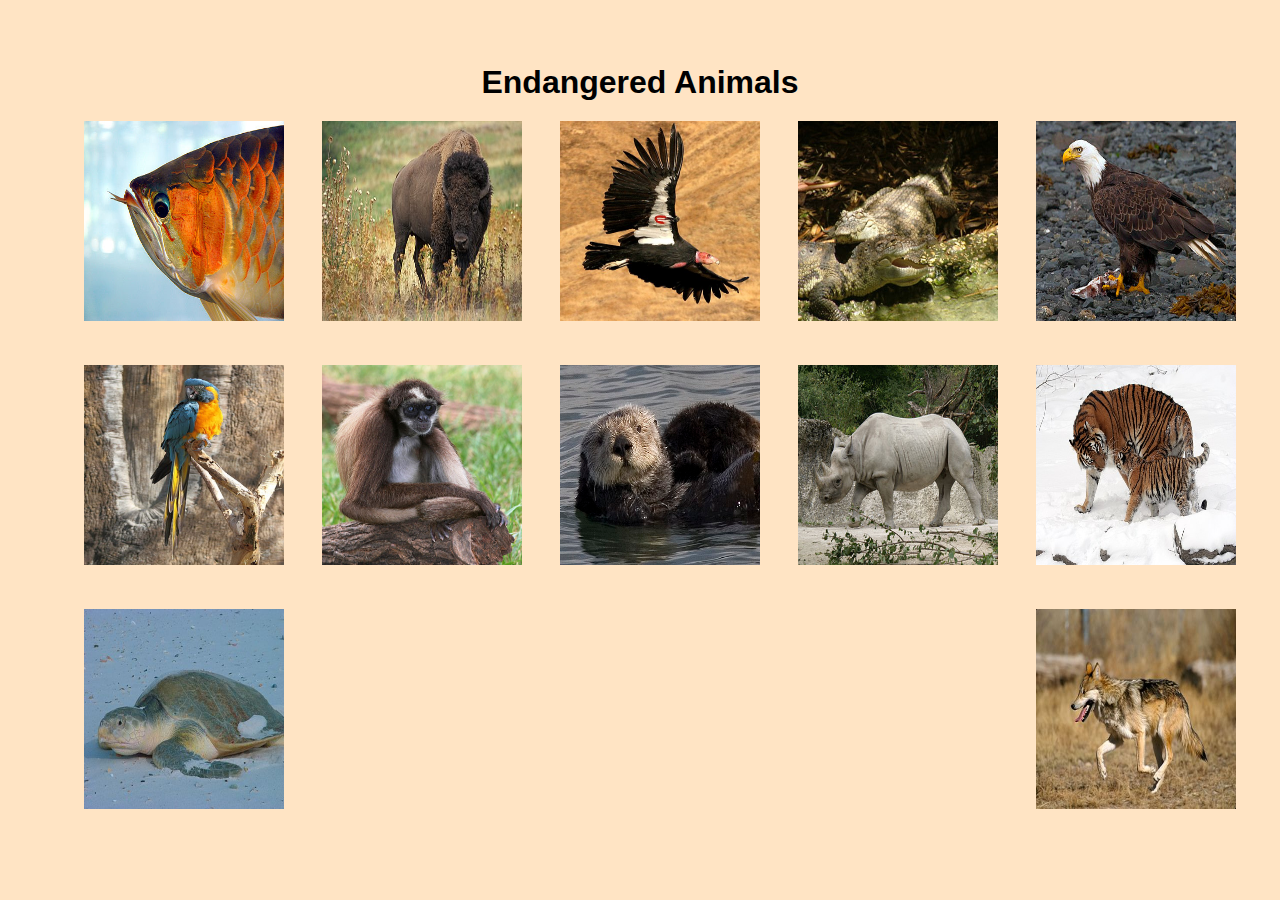
<file: exotic_animals/index.html>
<!DOCTYPE html>
<html lang="en">
<head>
  <meta charset="UTF-8">
  <meta http-equiv="X-UA-Compatible" content="IE=edge">
  <meta name="viewport" content="width=device-width, initial-scale=1.0">
  <link rel="stylesheet" href="style.css">
  <title>Endangered Animals</title>
</head>
<body>
  <h1>Endangered Animals</h1>
  <div id="wrapper">
    <figure>
      <img src="images/arowana.png" alt="arowana">
      <figcaption>The Asian arowana (Scleropages formosus) comprises several phenotypic varieties of freshwater fish distributed geographically across Southeast Asia.[1] While most consider the different varieties to belong to a single species,[2][3][4][1][5] work by Pouyaud et al. (2003)[6] differentiates these varieties into multiple species.</figcaption>
    </figure>
    <figure>
      <img src="images/bison.png" alt="bison">
      <figcaption>The American bison or simply bison (Bison bison), also commonly known as the American buffalo or simply buffalo, is an American species of bison that once roamed North America in vast herds. Its historical range, by 9000 BC, is described as the great bison belt, a tract of rich grassland that ran from Alaska to the Gulf of Mexico, east to the Atlantic Seaboard (nearly to the Atlantic tidewater in some areas) as far north as New York and south to Georgia and, according to some sources, further south to Florida, with sightings in North Carolina near Buffalo Ford on the Catawba River as late as 1750.</figcaption>
    </figure>
    <figure>
      <img src="images/condor.png" alt="condor">
      <figcaption>The California condor (Gymnogyps californianus) is a New World vulture and the largest North American land bird. It became extinct in the wild in 1987 when all remaining wild individuals were captured, but has since been reintroduced to northern Arizona and southern Utah (including the Grand Canyon area and Zion National Park), the coastal mountains of central and southern California, and northern Baja California in Mexico. Although four other fossil members are known, it is the only surviving member of the genus Gymnogyps. The species is listed by the IUCN as Critically Endangered.</figcaption>
    </figure>
    <figure>
      <img src="images/crocodile.png" alt="crocodile">
      <figcaption>The Siamese crocodile (Crocodylus siamensis) is a medium-sized freshwater crocodile native to Indonesia (Borneo and possibly Java), Brunei, East Malaysia, Laos, Cambodia, Myanmar, Thailand and Vietnam. The species is critically endangered and already extirpated from many regions. Its other common names include Siamese freshwater crocodile, Singapore small-grain, and soft-belly</figcaption>
    </figure>
    <figure>
      <img src="images/eagle.png" alt="eagle">
      <figcaption>The bald eagle (Haliaeetus leucocephalus) is a bird of prey found in North America. A sea eagle, it has two known subspecies and forms a species pair with the white-tailed eagle (Haliaeetus albicilla). Its range includes most of Canada and Alaska, all of the contiguous United States, and northern Mexico. It is found near large bodies of open water with an abundant food supply and old-growth trees for nesting.</figcaption>
    </figure>
    <figure>
      <img src="images/macaw.png" alt="macaw">
      <figcaption>The blue-throated macaw (Ara glaucogularis; previously Ara caninde), also known as the Caninde macaw or Wagler's macaw,[2] is a macaw endemic to a small area of north-central Bolivia, known as Los Llanos de Moxos. In 2014 this species was designated by law [3] as a natural patrimony of Bolivia, where it is known as barba azul, which means 'blue beard' in Spanish.</figcaption>
    </figure>
    <figure>
      <img src="images/monkey.png" alt="monkey">
      <figcaption>The brown spider monkey or variegated spider monkey (Ateles hybridus) is a critically endangered species of spider monkey, a type of New World monkey, from forests in northern Colombia and northwestern Venezuela.</figcaption>
    </figure>
    <figure>
      <img src="images/otter.png" alt="otter">
      <figcaption>The sea otter (Enhydra lutris) is a marine mammal native to the coasts of the northern and eastern North Pacific Ocean. Adult sea otters typically weigh between 14 and 45 kg (31 and 99 lb), making them the heaviest members of the weasel family, but among the smallest marine mammals. Unlike most marine mammals, the sea otter's primary form of insulation is an exceptionally thick coat of fur, the densest in the animal kingdom. Although it can walk on land, the sea otter is capable of living exclusively in the ocean.</figcaption>
    </figure>
    <figure>
      <img src="images/rhino.png" alt="rhino">
      <figcaption>The black rhinoceros or hook-lipped rhinoceros (Diceros bicornis) is a species of rhinoceros, native to eastern and southern Africa including Angola, Botswana, Kenya, Malawi, Mozambique, Namibia, South Africa, Eswatini, Tanzania, Zambia, and Zimbabwe. Although the rhinoceros is referred to as black, its colours vary from brown to grey.</figcaption>
    </figure>
    <figure>
      <img src="images/tiger.png" alt="tiger">
      <figcaption>he Siberian tiger is a tiger from a specific population of the Panthera tigris tigris subspecies native to the Russian Far East, Northeast China,[3] and possibly North Korea.[4] It once ranged throughout the Korean Peninsula, north China, and eastern Mongolia. The population currently inhabits mainly the Sikhote-Alin mountain region in southwest Primorye Province in the Russian Far East.</figcaption>
    </figure>
    <figure>
      <img src="images/turtle.png" alt="turtle">
      <figcaption>Kemp's ridley sea turtle[3] (Lepidochelys kempii), also called the Atlantic ridley sea turtle, is the rarest species of sea turtle and is the world's most endangered species of sea turtles. It is one of two living species in the genus Lepidochelys (the other one being L. olivacea, the olive ridley sea turtle).</figcaption>
    </figure>
    <figure>
      <img src="images/wolf.png" alt="wolf">
      <figcaption>The Mexican wolf (Canis lupus baileyi), also known as the lobo,[a] is a subspecies of gray wolf native to southeastern Arizona and southern New Mexico in the United States, and northern Mexico; it also previously ranged into western Texas. It is the smallest of North America's gray wolves,[2] and is similar to the extinct Great Plains wolf (C. l. nubilus), though it is distinguished by its smaller, narrower skull and its darker pelt, which is yellowish-gray and heavily clouded with black over the back and tail</figcaption>
    </figure>
  </div>
  <script src="script.js"></script>
</body>
</html>
</file>
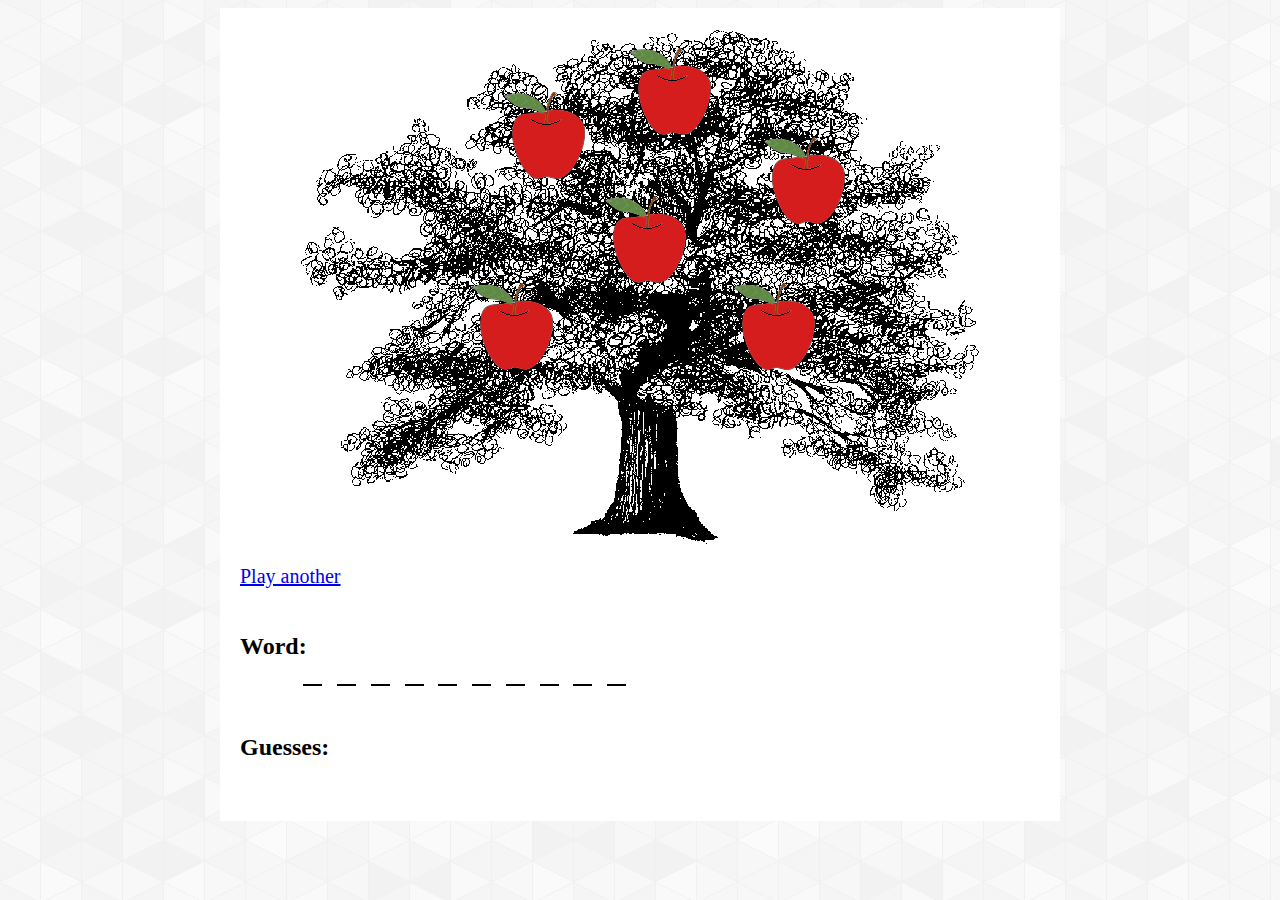
<file: guess-a-word/index.html>
<!doctype html>
<html lang="en-US">
  <head>
    <title>Guess-a-word</title>
    <meta charset="UTF-8" />
    <link rel="stylesheet" href="stylesheets/game.css" />
    <script src="https://ajax.googleapis.com/ajax/libs/jquery/1.11.2/jquery.min.js"></script>
  </head>
  <body>
    <main>
      <div id="tree">
        <div id="apples"></div>
      </div>
      <p id="message"></p>
      <p><a id="replay" href="#">Play another</a></p>

      <h2>Word:</h2>
      <div id="spaces">
        
      </div>

      <h2>Guesses:</h2>
      <div id="guesses">
  
      </div>
    </main>
    <script src="javascripts/game.js"></script>
  </body>
</html>
</file>
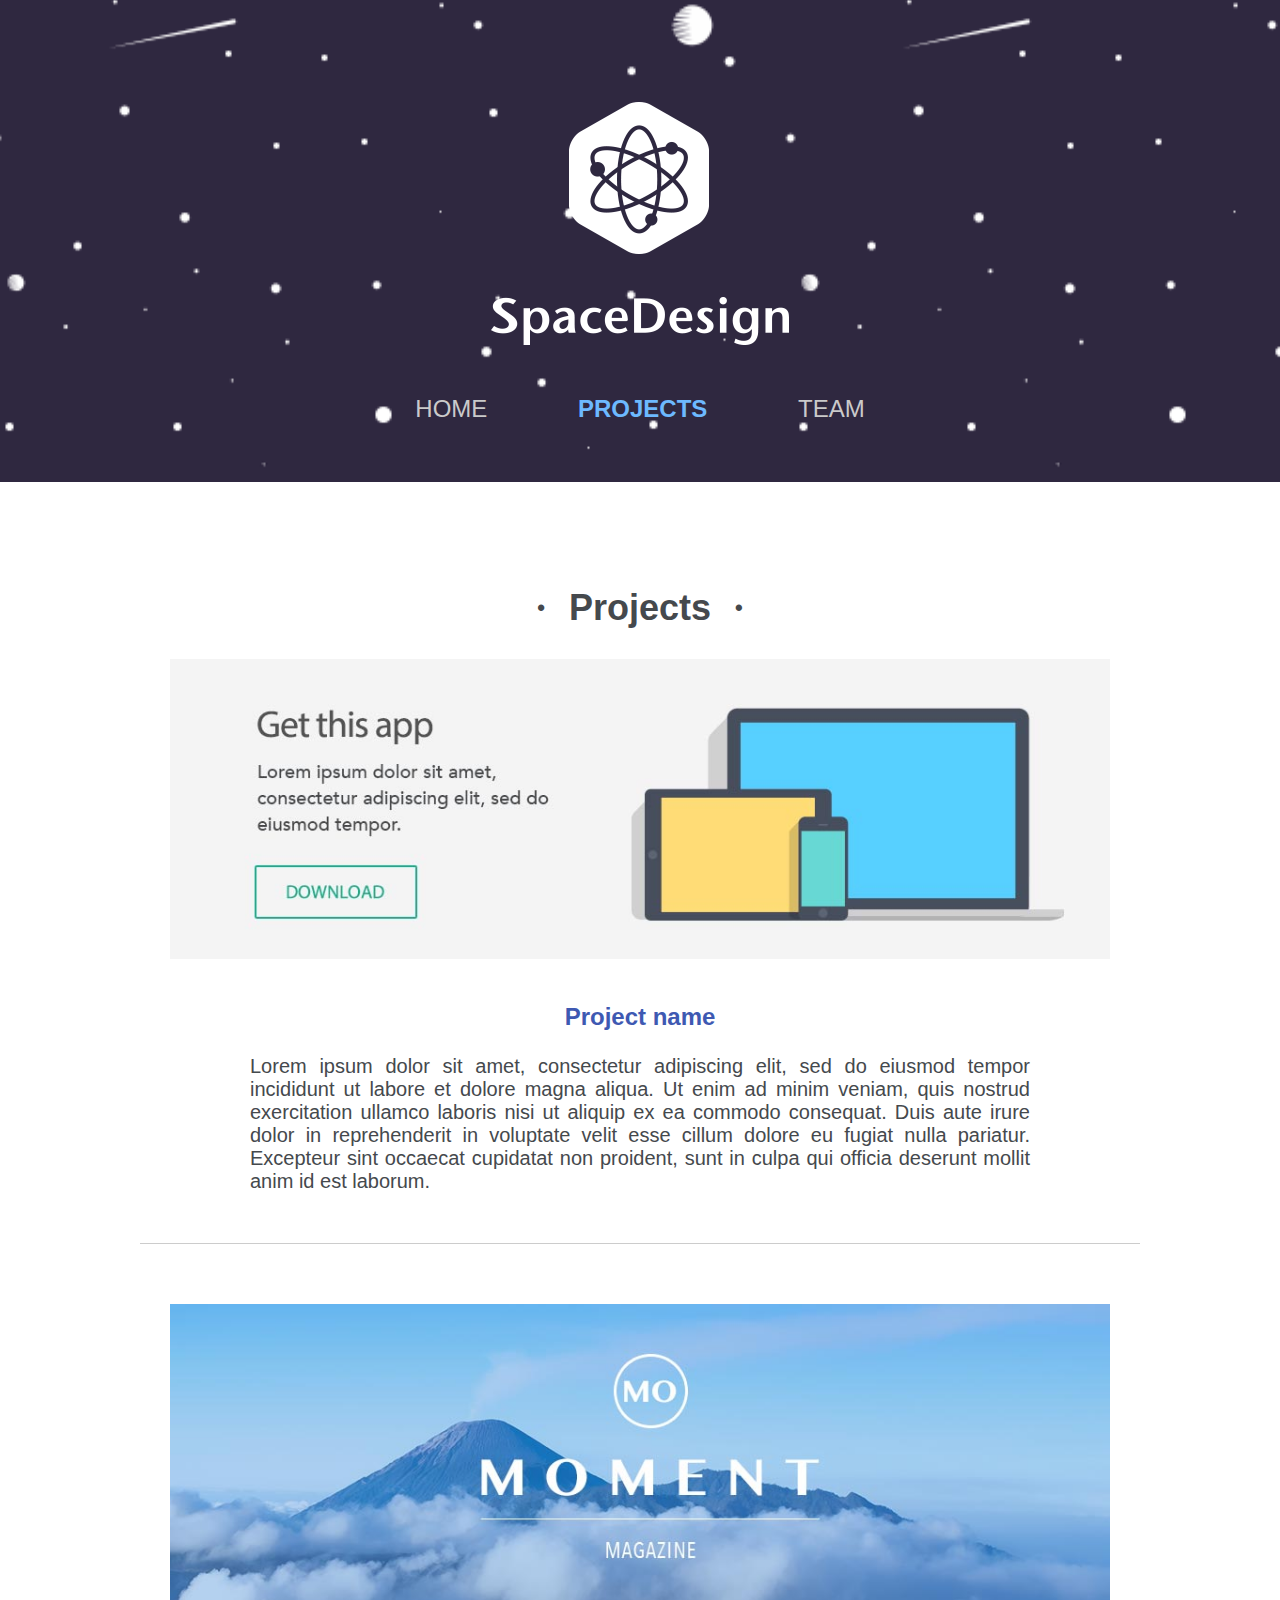
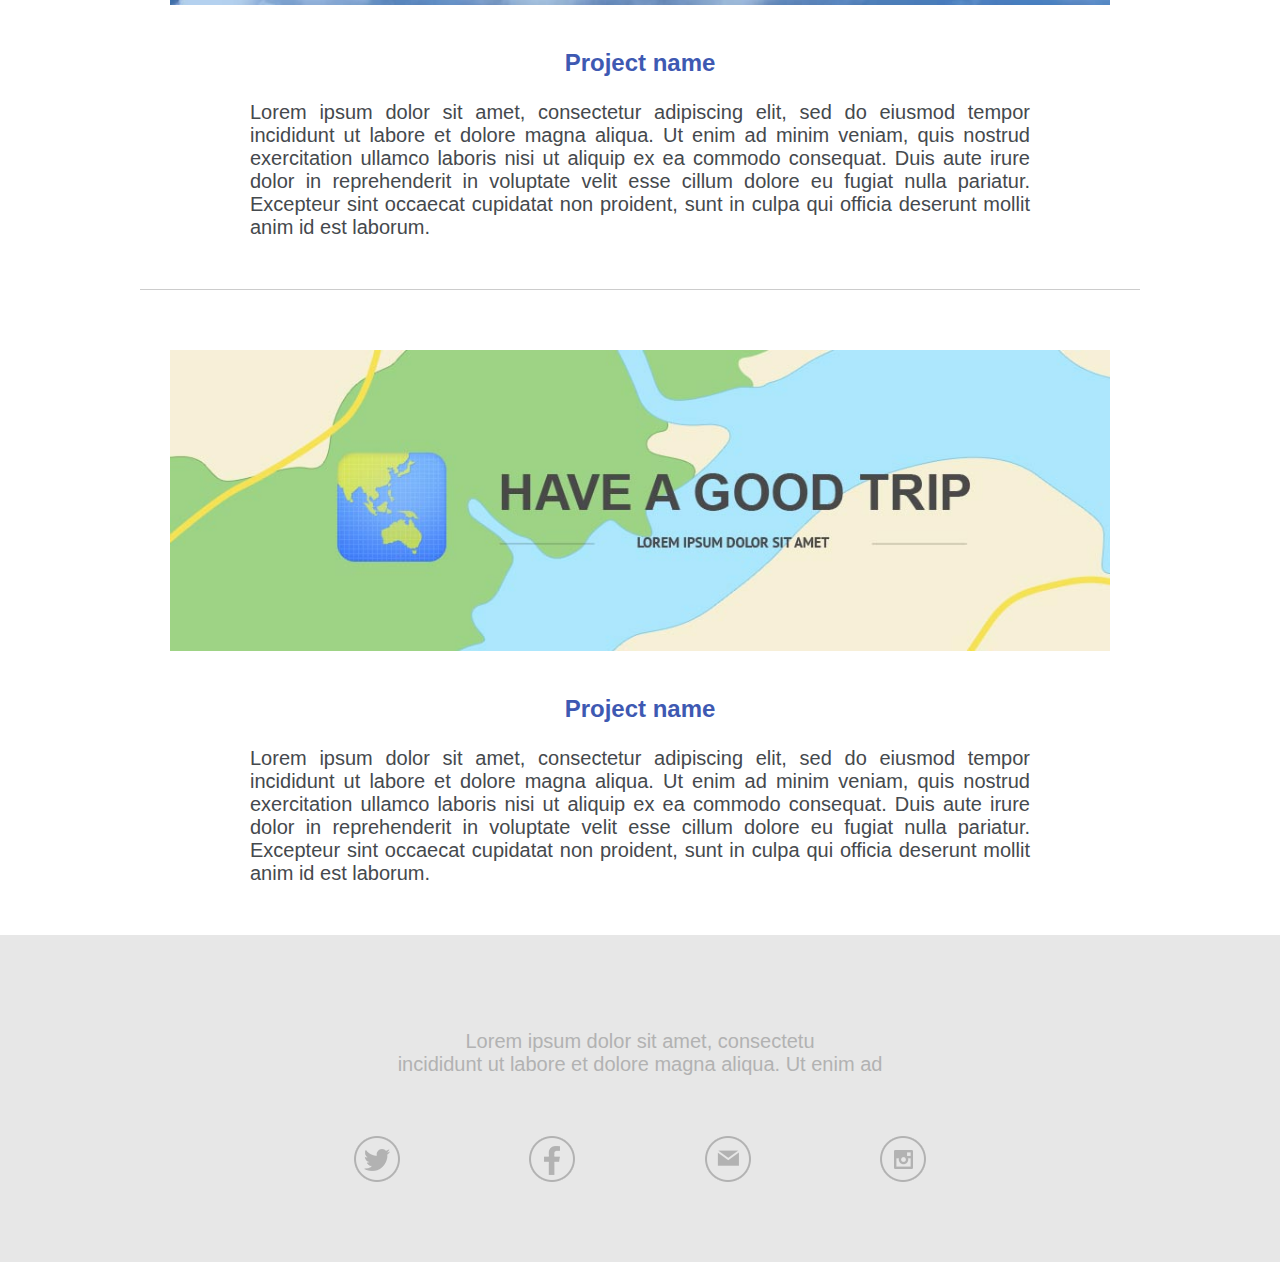
<file: company_site/projects.html>
<!DOCTYPE html>
<html lang="en-US">
  <head>
    <title>Space Design | Projects</title>
    <meta charset="UTF-8" />
    <meta name="viewport" content="initial-scale=1.0" />
    <link rel="stylesheet" href="site.css" />
  </head>
  <body>
    <header>
      <h1>
        <a href="home.html">SpaceDesign</a>
      </h1>
      <nav>
        <ul>
          <li><a href="home.html">Home</a></li>
          <li><a href="projects.html" class="active">Projects</a></li>
          <li><a href="team.html">Team</a></li>
        </ul>
      </nav>
    </header>

    <main>
      <div id="projects" class="column">
        <h2>Projects</h2>
        <article>
          <figure>
            <img src="images/img_project_app.jpg" alt="Get this app" />
          </figure>
          <h3>Project name</h3>
          <p>Lorem ipsum dolor sit amet, consectetur adipiscing elit, sed do eiusmod tempor incididunt ut labore et dolore magna aliqua. Ut enim ad minim veniam, quis nostrud exercitation ullamco laboris nisi ut aliquip ex ea commodo consequat. Duis aute irure dolor in reprehenderit in voluptate velit esse cillum dolore eu fugiat nulla pariatur. Excepteur sint occaecat cupidatat non proident, sunt in culpa qui officia deserunt mollit anim id est laborum.</p>
        </article>

        <article>
          <figure>
            <img src="images/img_project_moment.jpg" alt="Moment Magazine" />
          </figure>
          <h3>Project name</h3>
          <p>Lorem ipsum dolor sit amet, consectetur adipiscing elit, sed do eiusmod tempor incididunt ut labore et dolore magna aliqua. Ut enim ad minim veniam, quis nostrud exercitation ullamco laboris nisi ut aliquip ex ea commodo consequat. Duis aute irure dolor in reprehenderit in voluptate velit esse cillum dolore eu fugiat nulla pariatur. Excepteur sint occaecat cupidatat non proident, sunt in culpa qui officia deserunt mollit anim id est laborum.</p>
        </article>

        <article>
          <figure>
            <img src="images/img_project_map.jpg" alt="Have a good trip" />
          </figure>
          <h3>Project name</h3>
          <p>Lorem ipsum dolor sit amet, consectetur adipiscing elit, sed do eiusmod tempor incididunt ut labore et dolore magna aliqua. Ut enim ad minim veniam, quis nostrud exercitation ullamco laboris nisi ut aliquip ex ea commodo consequat. Duis aute irure dolor in reprehenderit in voluptate velit esse cillum dolore eu fugiat nulla pariatur. Excepteur sint occaecat cupidatat non proident, sunt in culpa qui officia deserunt mollit anim id est laborum.</p>
        </article>
      </div>
    </main>

    <footer>
      <p>
        Lorem ipsum dolor sit amet, consectetu
        <br />
        incididunt ut labore et dolore magna aliqua. Ut enim ad
      </p>
      <ul>
        <li><a href="#" class="twitter">Twitter</a></li>
        <li><a href="#" class="facebook">Facebook</a></li>
        <li><a href="#" class="email">Email</a></li>
        <li><a href="#" class="instagram">Instagram</a></li>
      </ul>
    </footer>
  </body>
</html>
</file>
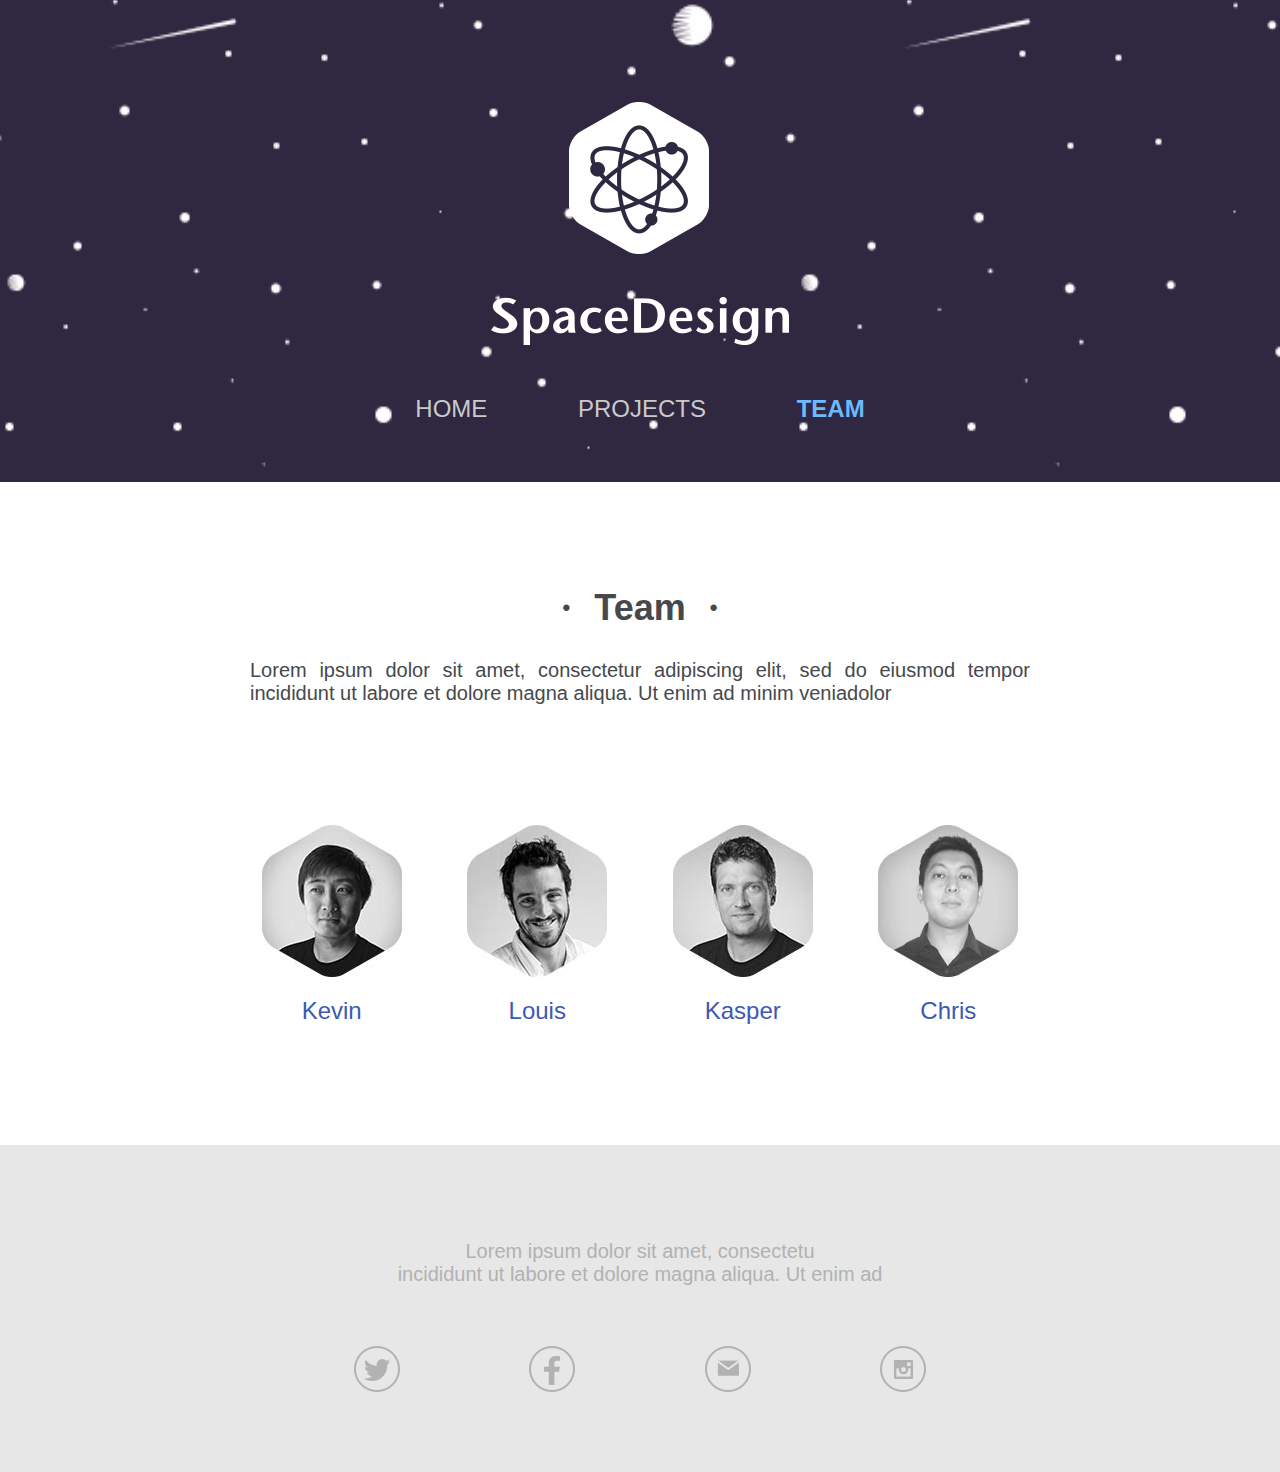
<file: company_site/team.html>
<!DOCTYPE html>
<html lang="en-US">
  <head>
    <title>Space Design | Team</title>
    <meta charset="UTF-8" />
    <meta name="viewport" content="initial-scale=1.0" />
    <link rel="stylesheet" href="site.css" />
  </head>
  <body>
    <header>
      <h1>
        <a href="home.html">SpaceDesign</a>
      </h1>
      <nav>
        <ul>
          <li><a href="home.html">Home</a></li>
          <li><a href="projects.html">Projects</a></li>
          <li><a href="team.html" class="active">Team</a></li>
        </ul>
      </nav>
    </header>

    <main>
      <div id="team" class="column">
        <article>
          <h2>Team</h2>
          <p>Lorem ipsum dolor sit amet, consectetur adipiscing elit, sed do eiusmod tempor incididunt ut labore et dolore magna aliqua. Ut enim ad minim veniadolor</p>
          <ul>
            <li>
              <a href="#">
                <img src="images/img_kevin.jpg" alt="Kevin Wang" />
                Kevin
              </a>
            </li>
            <li>
              <a href="#">
                <img src="images/img_louis.jpg" alt="Louis Burton" />
                Louis
              </a>
            </li>
            <li>
              <a href="#">
                <img src="images/img_kasper.jpg" alt="Kasper Salto" />
                Kasper
              </a>
            </li>
            <li>
              <a href="#">
                <img src="images/img_chris.jpg" alt="Chris Lee" />
                Chris
              </a>
            </li>
          </ul>
        </article>
      </div>
    </main>

    <footer>
      <p>
        Lorem ipsum dolor sit amet, consectetu
        <br />
        incididunt ut labore et dolore magna aliqua. Ut enim ad
      </p>
      <ul>
        <li><a href="#" class="twitter">Twitter</a></li>
        <li><a href="#" class="facebook">Facebook</a></li>
        <li><a href="#" class="email">Email</a></li>
        <li><a href="#" class="instagram">Instagram</a></li>
      </ul>
    </footer>
  </body>
</html>
</file>
<file: exotic_animals/style.css>
*, ::before, ::after {
  margin: 0;
  padding: 0;
  box-sizing: border-box;
}

body {
  background-color: bisque;
  font-family: Verdana, Geneva, Tahoma, sans-serif;
  padding: 5%;
}

h1 {
  text-align: center;
}

#wrapper {
  height: 80%;
  width: 100%;
  display: flex;
  flex-direction: row;
  justify-content: space-between;
  flex-wrap: wrap;
}

img {
  display: inline-flex;
  height: 200px;
  width: 200px;
  margin: 10%;
}

figcaption {
  display: none;
  padding: 10px;
  border-radius: 4px;
  background: rgba(0, 0, 20, 0.7);
  color: #fff;
  z-index: 5;
}

.tooltip {
  display: flex;
  flex-flow: wrap;
  position: fixed;
  left: 50%;
  top: 50%;
  transform: translate(-50%, -50%);
  z-index: 1;
}
</file>
<file: guess-a-word/stylesheets/game.css>
body {
  /*background-image: url("[data-uri]");*/
  background-color: #f0f0f0;background-image:url('[data-uri]');
  background-repeat: repeat;
}

body.win {
  background-color: #0066cc;
  animation: win 3s;
}
body.lose {
  background-color: #b00b00;
  animation: lose 3s;
}

@keyframes win {
  0% {
    background-color: #f0f0f0;
  }
  100% {
    background-color: #0066cc;
  }
}

@keyframes lose {
  0% {
    background-color: #f0f0f0;
  }
  100% {
    background-color: #b00b00;
  }
}

main {
  width: 800px;
  padding: 20px;
  margin: 0 auto;
  background: #ffffff;
}

#tree {
  position: relative;
  width: 678px;
  height: 517px;
  margin: 0 auto;
  background: url("../images/tree.png") 0 0 no-repeat;
}

#apples {
  position: absolute;
  left: 170px;
  top: 20px;
  z-index: 1;
  width: 374px;
  height: 322px;
  background: transparent url("../images/apples.png") 0 0 no-repeat;
}
#apples.guess_1 { background-position: 0 -322px; }
#apples.guess_2 { background-position: 0 -644px; }
#apples.guess_3 { background-position: 0 -966px; }
#apples.guess_4 { background-position: 0 -1288px; }
#apples.guess_5 { background-position: 0 -1610px; }
#apples.guess_6 { display: none; }

#spaces,
#guesses,
p {
  padding: 0 0 40px 0;
}

p {
  padding-bottom: 25px;
  font-size: 20px;
}
p:empty {
  display: none;
}

span {
  display: inline-block;
  width: 30px;
  height: 35px;
  margin: 0 10px 0 0;
  font-size: 28px;
  text-transform: uppercase;
  text-align: center;
  vertical-align: top;
  border-bottom: 3px solid #333333;
}

h2 {
  display: inline-block;
  width: 100px;
  margin: 0;
  vertical-align: middle;
}

#spaces input {
  border-style: none;
  border-bottom: 2px solid black;
  width: 2%;
  margin: 1%;
}

#spaces {
  margin-left: 7%;
}
</file>
<file: company_site/site.css>
body {
  padding: 75px 0 0 0;
  margin: 0;
  font: normal 20px "Avenir", Helvetica, Arial, sans-serif;
  text-align: center;
  color: #45494d;
  background: #2f2840 url("images/bg_body.gif") 50% 0 repeat;
  height: 100%;
}

a {
  text-decoration: none;
  color: #3e59b2;
}

.column {
  max-width: 1000px;
  margin: 0 auto;
}

nav {
  padding: 0 0 35px 0;
  font-size: 24px;
  text-transform: uppercase;
}

nav ul { padding: 0; }

nav li {
  display: inline;
  padding: 0 42px;
}

nav a {
  color: #cacaca;
}

nav a.active {
  font-weight: bold;
  color: #6db9ff;
}

main {
  padding: 75px 0 0 0;
  background: #ffffff;
}

h1 a {
  display: block;
  width: 298px;
  height: 243px;
  margin: 0 auto 50px auto;
  text-indent: -9000px;
  background: transparent url("images/logo.png") 0 0 no-repeat
}

h2 {
  font-size: 36px;
  font-weight: 600;
}
h2:before,
h2:after {
  display: inline-block;
  padding: 0 24px;
  font-size: 22px;
  vertical-align: 5px;
  content: "\2022";
}

h3 {
  font-size: 24px;
  color: #3e59b2;
}

article {
  padding: 0 110px 100px 110px;
}

article p {
  text-align: justify;
}

footer {
  padding: 75px 0;
  color: #b2b2b2;
  background: #e7e7e7;
}

footer p {
  padding: 0 0 40px 0;
}

footer ul {
  padding: 0;
  margin: 0;
}

footer li {
  display: inline-block;
  padding: 0 62px;
}

footer li a {
  display: block;
  width: 46px;
  height: 46px;
  text-indent: -8685px;
  overflow: hidden;
  background: transparent url("images/icons_social-media.png") 0 0 no-repeat;
}
footer li a.facebook { background-position: 0 -46px; }
footer li a.email { background-position: 0 -92px; }
footer li a.instagram { background-position: 0 -138px; }

#projects article {
  padding: 0 0 50px 0;
}

#projects article + article {
  padding-top: 60px;
  border-top: 1px solid #cccccc;
}

#projects article p {
  padding: 0 110px;
  margin: 0;
}

#projects figure {
  padding: 0 30px 20px 30px;
  margin: 0;
}

#projects figure img {
  display: block;
  width: 100%;
}

#team article {
  padding: 0 0 100px 0;
}

#team p {
  padding: 0 110px 100px 110px;
}

#team ul { padding: 0; }

#team li {
  display: inline-block;
  padding: 0 30px;
  font-size: 24px;
}

#team li img {
  display: block;
  margin: 0 0 20px 0;
}

@media (max-width: 875px) {
  #team li {
    width: 48%;
    padding: 0 0 30px 0;
  }

  #team li img {
    margin: 0 auto;
  }
}

@media (max-width: 768px) {
  body {
    padding-top: 45px;
  }

  h1 a {
    width: 223px;
    height: 182px;
    margin-bottom: 30px;
    background-size: cover;
  }

  nav {
    padding-bottom: 0;
  }

  main {
    padding-top: 40px;
  }

  article {
    padding: 0 40px 50px 40px;
  }

  footer {
    padding: 35px 0;
  }

  footer li {
    padding: 0 32px;
  }

  #projects article p {
    padding: 0 30px;
  }
}

@media (max-width: 480px) {
  body {
    padding: 0;
    font-size: 16px;
  }

  body > header {
    padding: 15px 20px;
  }

  h1 {
    float: left;
    margin: 20px 0 0 0;
  }

  h1 a {
    width: auto;
    height: 40px;
    padding: 10px 0 0 55px;
    text-indent: 0;
    font-size: 22px;
    color: #ffffff;
    background-position: -20px 0;
    background-size: 90px auto;
  }

  h2 { font-size: 26px; }

  h2:before,
  h2:after {
    vertical-align: 0;
  }

  h3 { font-size: 22px; }

  nav {
    font-size: 16px;
    text-align: right;
  }

  nav ul {
    margin: 0;
  }

  nav li {
    display: block;
    padding: 5px 0;
  }

  footer {
    padding: 20px 0;
  }

  footer li {
    padding: 0 18px;
  }

  #team p {
    padding: 0 30px 40px 30px;
  }
}

.modal {
  position: fixed;
  display: flex;
  flex-direction: column;
  width: 50%;
  min-height: 50%;
  top: 50%;
  left: 50%;
  transform: translate(-50%, -50%);
  background-color: teal;
}

.close_modal {
  position: absolute;
  /* display: flex; */
  right: 2%;
  top: 2%;
}

.close_modal:hover {
  cursor: pointer;
}

.modal_name {
  margin-top: 10%;
  display: flex;
  flex-direction: row;
  align-items: center;
  justify-content: flex-start;
  background-color: rebeccapurple;
  color: white;
}

.modal_name * {
  margin-right: 5%;
}
</file>
